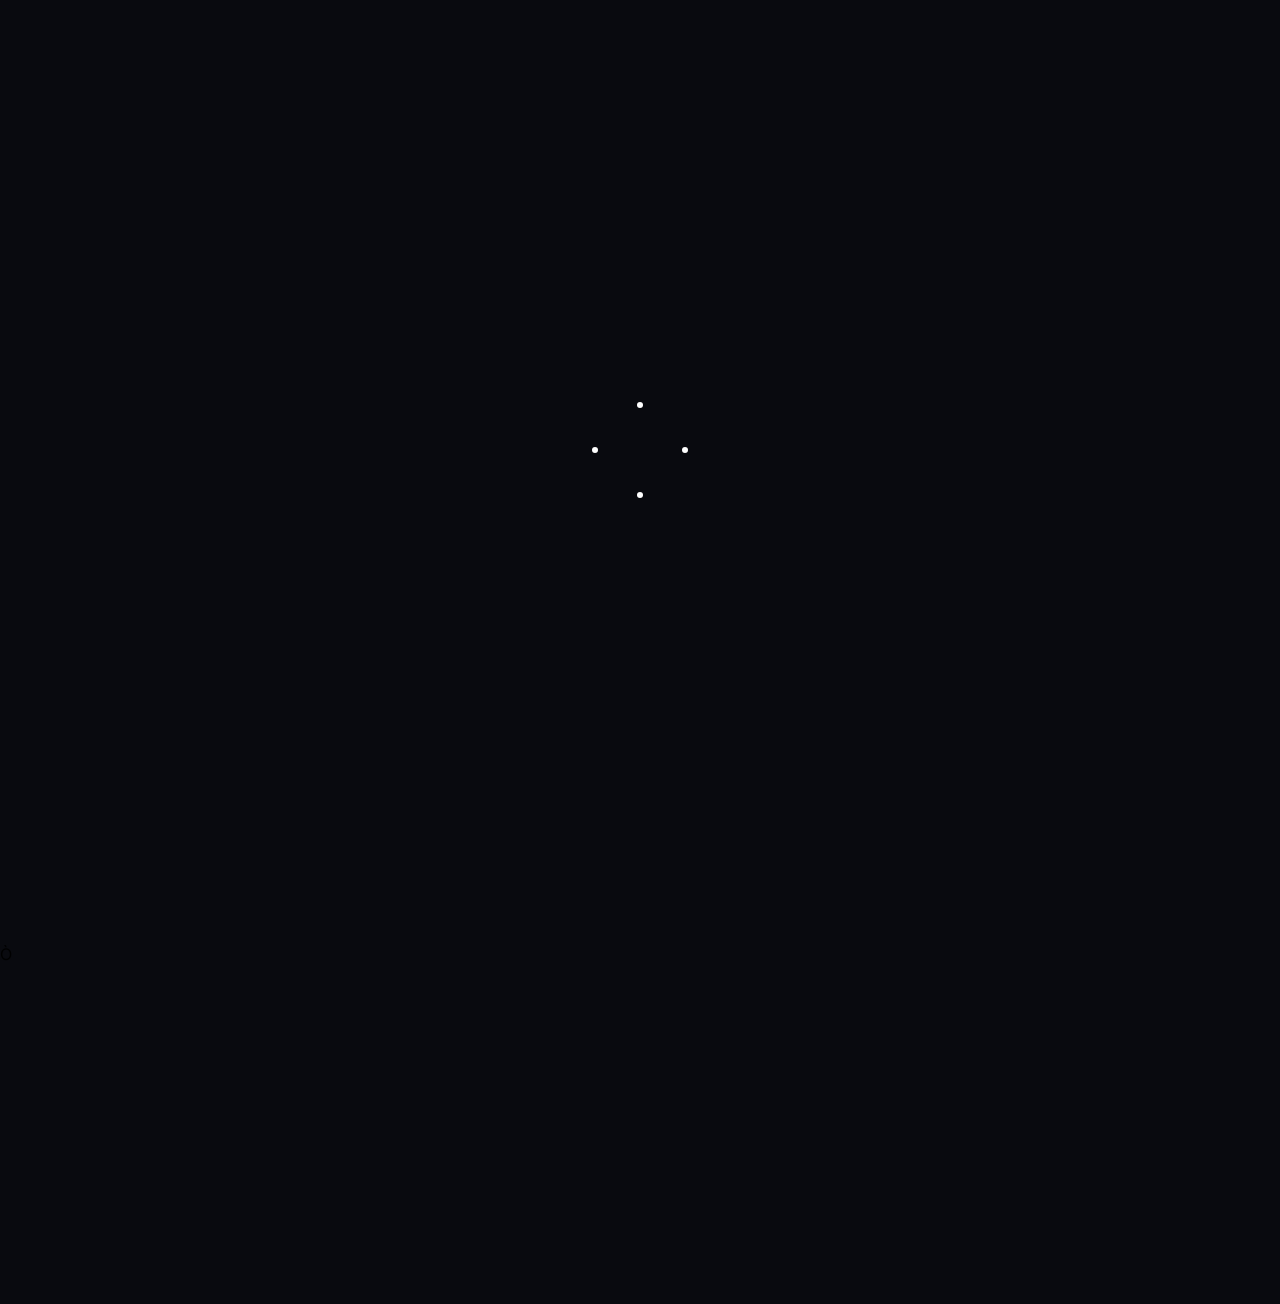
<file: pages/index.html>
<!DOCTYPE html>
<html lang="fr">
  <head>
    <meta charset="UTF-8" />
    <meta name="viewport" content="width=device-width, initial-scale=1.0">
    <link rel="stylesheet" href="../styles/style.css" />
    <link rel="preconnect" href="https://fonts.googleapis.com">
<link rel="preconnect" href="https://fonts.gstatic.com" crossorigin>
<link href="https://fonts.googleapis.com/css2?family=Inter:ital,opsz,wght@0,14..32,100..900;1,14..32,100..900&family=Poppins:ital,wght@0,100;0,200;0,300;0,400;0,500;0,600;0,700;0,800;0,900;1,100;1,200;1,300;1,400;1,500;1,600;1,700;1,800;1,900&display=swap" rel="stylesheet">
<link rel="preconnect" href="https://fonts.googleapis.com">
<link rel="preconnect" href="https://fonts.gstatic.com" crossorigin>
<link href="https://fonts.googleapis.com/css2?family=Inter:ital,opsz,wght@0,14..32,100..900;1,14..32,100..900&family=Poppins:ital,wght@0,100;0,200;0,300;0,400;0,500;0,600;0,700;0,800;0,900;1,100;1,200;1,300;1,400;1,500;1,600;1,700;1,800;1,900&display=swap" rel="stylesheet">
<link rel="stylesheet" href="https://cdn.jsdelivr.net/npm/@splidejs/splide@4.1.4/dist/css/splide.min.css">   
<title>Portfolio</title>
  </head>
  <body>
    <div class="loader-container" id="loader">
      <svg width="100" height="100" viewBox="0 0 100 100">
        <circle class="circle outer" cx="50" cy="50" r="45" />
        <circle class="circle inner" cx="50" cy="50" r="25" />
        <circle class="dots" cx="50" cy="5" r="3" />
        <circle class="dots" cx="95" cy="50" r="3" />
        <circle class="dots" cx="50" cy="95" r="3" />
        <circle class="dots" cx="5" cy="50" r="3" />
      </svg>
    </div>
    <nav>
      <div class="navbar-brand">
        <span class="ItalicName">Mallaury </span>PRE
      </div>
      <div class="navbar-links">
        <a href="../pages/index.html"
          ><img src="../pictures/homeLogo.png" alt="Home icon" class="nav-icon"
        /></a>
        <button id="openPopup" class="open-btn">
          <img src="../pictures/burgerLogo.png" class="nav-icon" />
        </button>
      </div>
    </nav>
    <header>
      <section class="Introduce">
        <div class="Introduce-content">
          <h1>
            Bonjour <span>👋</span> Je suis Mallaury et voici mon Portfolio.
          </h1>
          <p>
            Actuellement étudiant en 3ème année dans le cursus Préparation Master Digital, j'ai pour objectif de m'orienter vers un <span>master Product Manager</span>.<br>
            Vous trouverez ci-dessous mon Curriculum Vitae, mes projets et ma
            veille technologique.
          </p>
          <a href="../pages/ResumePage.html" class="cta-button">Mon CV ↗</a>
        </div>
      </section>
      <div class="lines">
        <div class="line"></div>
        <div class="line"></div>
        <div class="line"></div>
      </div>
    </header>
    <main>
      <div id="loader">
        <div class="spinner"></div>
      </div>
      <div id="popup" class="popup">
        <div class="popup-content">
          <div class="popup-header">
            <h2>Menu</h2>
          </div>
          <div class="popup-body">
            <h3>Navigation</h3>
            <ul>
              <li><a href="../pages/index.html">→ Accueil</a></li>
              <li><a href="../pages/ResumePage.html">→ CV</a></li>
              <li><a href="../pages/projectList.html">→ Projets</a></li>
            </ul>
            <h3>Liens</h3>
            <ul>
              <li><a href="https://github.com/MallauryPRE">Github</a></li>
              <li>
                <a href="https://www.linkedin.com/in/mallaury-pre-05980b305/"
                  >Linkedin</a
                >
              </li>
            </ul>
          </div>
        </div>
      </div>

      
      <div id="carousel"></div>
      
    
      <div class="project-container">
        <a href="./projectList.html" class="buttonProject"
          >Tous mes Projets ↗</a
        >
        </div>Ò
      </div>
      <div class="containerArticles">
        <h1>Veille Technologique</h1>
        <div class="articles">
          <div class="year">
            <h2>2024</h2>
            <ul>
              <li>
                <span class="date">Nov 28</span>
                <a href="../pages/veilleCyberNovVH.html"
                  >Les usines françaises victimes de Cyberattaques</a
                >
              </li>
            </ul>
          </div>
        </div>
      </div>
    </main>
    <footer><p>Created by PRE Mallaury© 2024</p></footer>
    <img
      src="../pictures/265826e438f7381c4c643aa7d141d410.png"
      id="scrollToTop"
      class="scroll-top-btn"
      alt="Scroll to top"
    />
    <script src="../scripts/loader.js"></script>
    <script src="../scripts/carousel.js"></script>
    <script src="../scripts/scroll.js"></script>
    <script src="../scripts/menu.js"></script>
  </body>
</html>
</file>
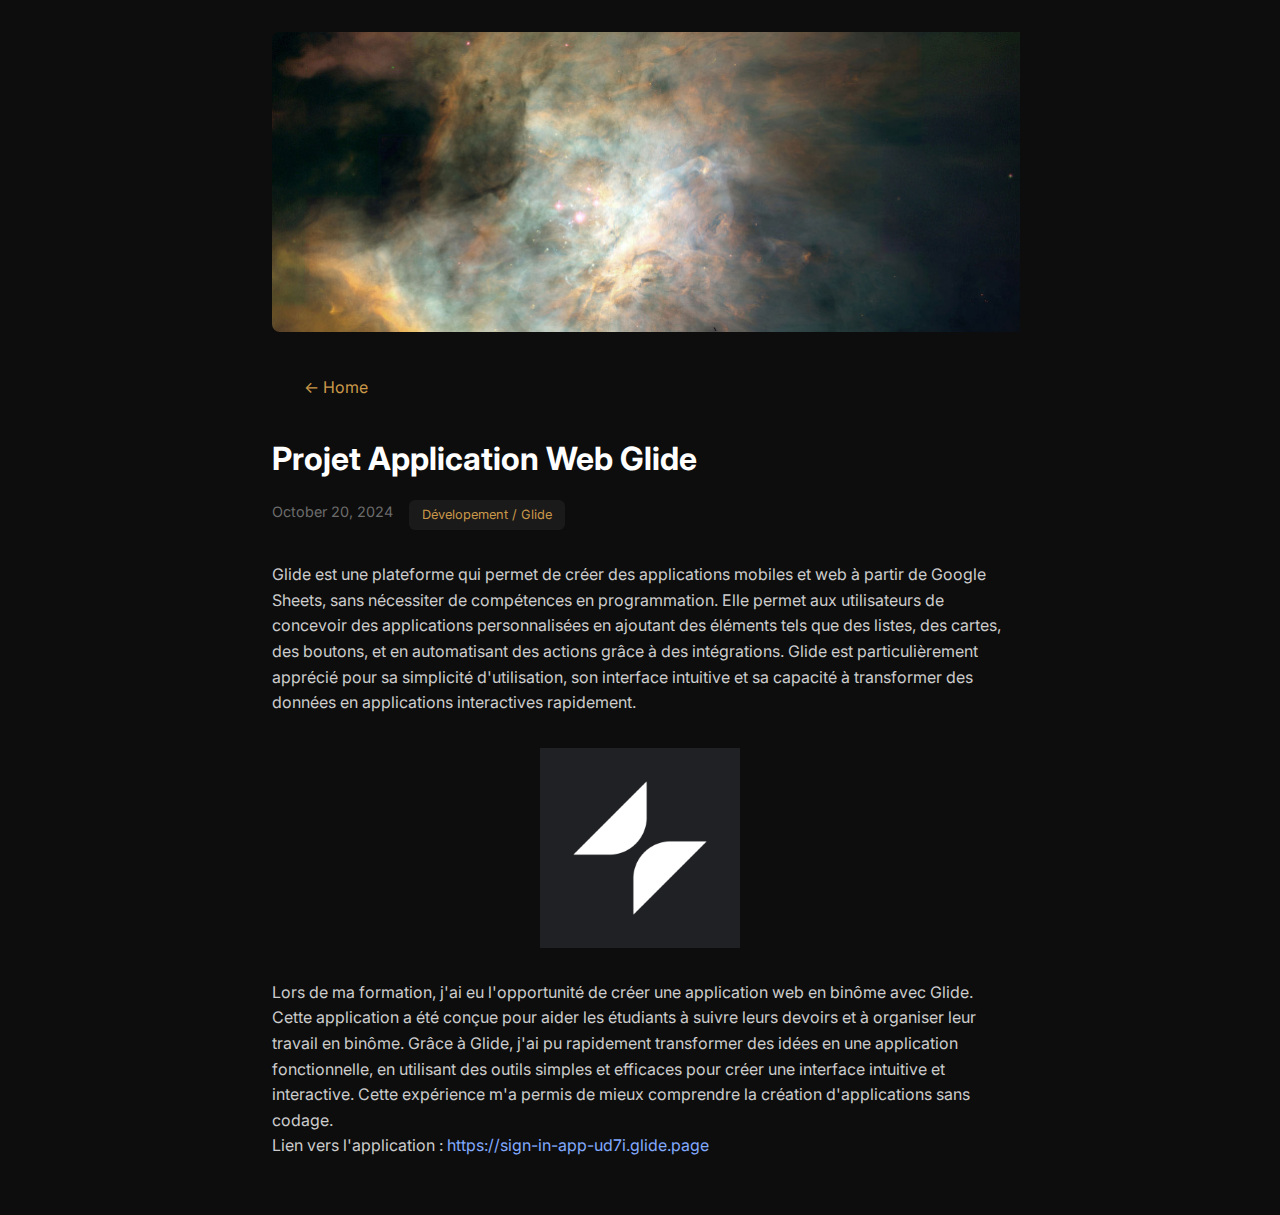
<file: pages/projectGlide.html>
<!DOCTYPE html>
<html lang="fr">
  <head>
    <meta charset="UTF-8" />
    <meta name="viewport" content="width=device-width, initial-scale=1.0" />
    <link rel="preconnect" href="https://fonts.googleapis.com" />
    <link rel="preconnect" href="https://fonts.gstatic.com" crossorigin />
    <link
      href="https://fonts.googleapis.com/css2?family=Inter:ital,opsz,wght@0,14..32,100..900;1,14..32,100..900&family=Poppins:ital,wght@0,100;0,200;0,300;0,400;0,500;0,600;0,700;0,800;0,900;1,100;1,200;1,300;1,400;1,500;1,600;1,700;1,800;1,900&display=swap"
      rel="stylesheet"
    />
    <link rel="preconnect" href="https://fonts.googleapis.com" />
    <link rel="preconnect" href="https://fonts.gstatic.com" crossorigin />
    <link
      href="https://fonts.googleapis.com/css2?family=Inter:ital,opsz,wght@0,14..32,100..900;1,14..32,100..900&family=Poppins:ital,wght@0,100;0,200;0,300;0,400;0,500;0,600;0,700;0,800;0,900;1,100;1,200;1,300;1,400;1,500;1,600;1,700;1,800;1,900&display=swap"
      rel="stylesheet"
    />
    <title>Projet Application Web Glide</title>
    <link rel="stylesheet" href="../styles/styleLua.css" />
  </head>
  <body>
    <div class="page-container">
      <header class="header">
        <div class="logo">
          <img
            src="../pictures/nasa_orion_nebula.jpg"
            alt="Header Image"
            class="header-image"
          />
        </div>
      </header>
      <main class="content">
        <nav class="breadcrumb">
          <a href="../pages/projectList.html">← Home</a>
        </nav>
        <article class="article">
          <h1>Projet Application Web Glide</h1>
          <div class="meta">
            <span>October 20, 2024</span>
            <span class="last-updated">Dévelopement / Glide</span>
          </div>
          <p>
            Glide est une plateforme qui permet de créer des applications
            mobiles et web à partir de Google Sheets, sans nécessiter de
            compétences en programmation. Elle permet aux utilisateurs de
            concevoir des applications personnalisées en ajoutant des éléments
            tels que des listes, des cartes, des boutons, et en automatisant des
            actions grâce à des intégrations. Glide est particulièrement
            apprécié pour sa simplicité d'utilisation, son interface intuitive
            et sa capacité à transformer des données en applications
            interactives rapidement.
          </p>
          <img
            src="../pictures/b66a6cc6f6e01a98d7b196311c2f8ebafe6e978f.png"
            alt="Glide Logo"
            class="lua-logo"
          />
          <p>
            Lors de ma formation, j'ai eu l'opportunité de créer une application
            web en binôme avec Glide. Cette application a été conçue pour aider
            les étudiants à suivre leurs devoirs et à organiser leur travail en
            binôme. Grâce à Glide, j'ai pu rapidement transformer des idées en
            une application fonctionnelle, en utilisant des outils simples et
            efficaces pour créer une interface intuitive et interactive. Cette
            expérience m'a permis de mieux comprendre la création d'applications
            sans codage. <br />Lien vers l'application :
            <a>https://sign-in-app-ud7i.glide.page</a>
          </p>
        </article>
      </main>
    </div>
    <script src="../scripts/transitions.js"></script>
  </body>
</html>
</file>
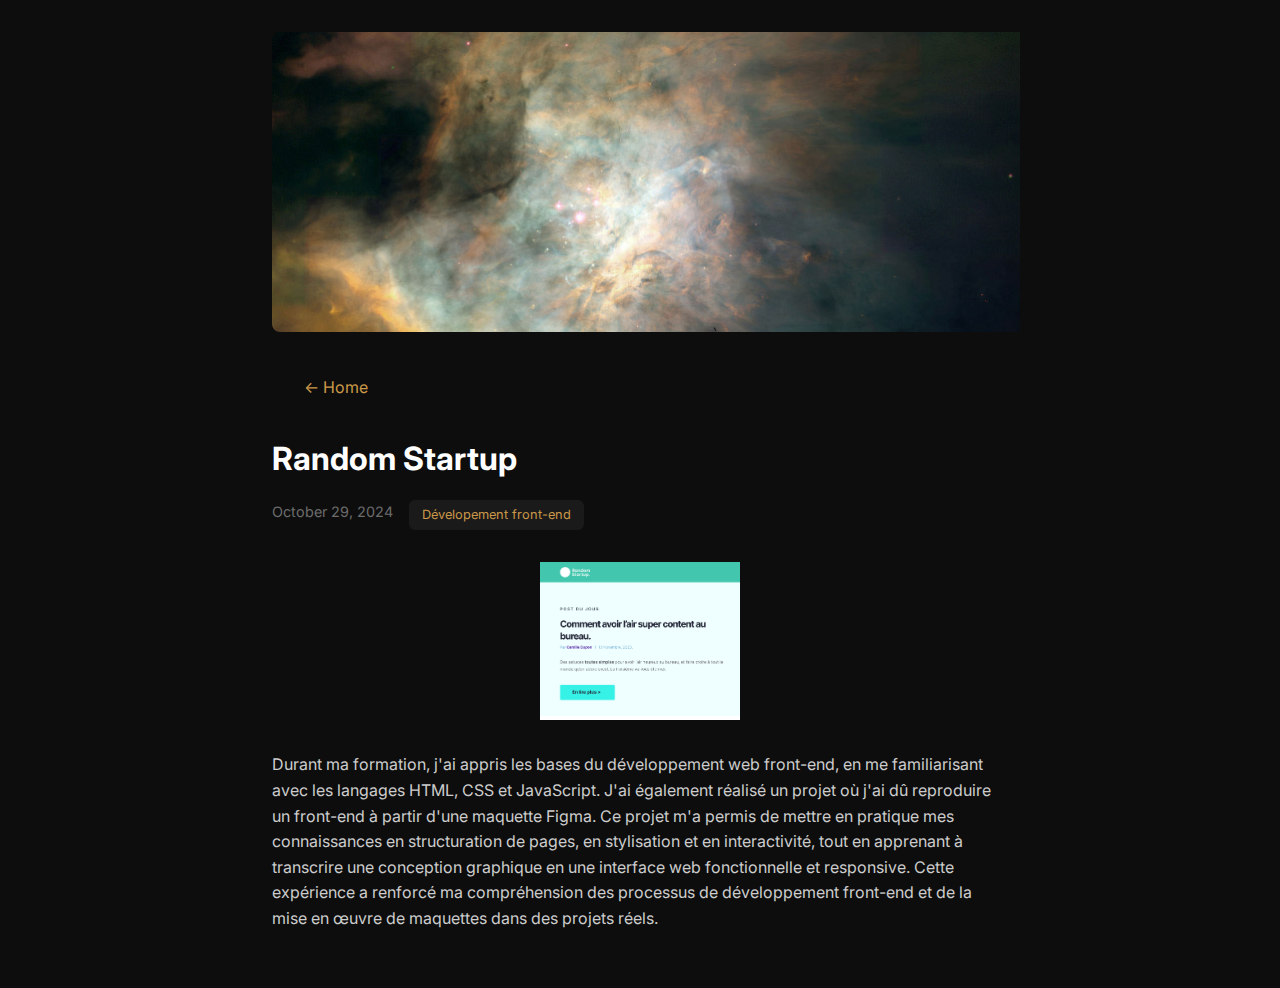
<file: pages/projectRandomStartup.html>
<!DOCTYPE html>
<html lang="fr">
  <head>
    <meta charset="UTF-8" />
    <meta name="viewport" content="width=device-width, initial-scale=1.0" />
    <link rel="preconnect" href="https://fonts.googleapis.com" />
    <link rel="preconnect" href="https://fonts.gstatic.com" crossorigin />
    <link
      href="https://fonts.googleapis.com/css2?family=Inter:ital,opsz,wght@0,14..32,100..900;1,14..32,100..900&family=Poppins:ital,wght@0,100;0,200;0,300;0,400;0,500;0,600;0,700;0,800;0,900;1,100;1,200;1,300;1,400;1,500;1,600;1,700;1,800;1,900&display=swap"
      rel="stylesheet"
    />
    <link rel="preconnect" href="https://fonts.googleapis.com" />
    <link rel="preconnect" href="https://fonts.gstatic.com" crossorigin />
    <link
      href="https://fonts.googleapis.com/css2?family=Inter:ital,opsz,wght@0,14..32,100..900;1,14..32,100..900&family=Poppins:ital,wght@0,100;0,200;0,300;0,400;0,500;0,600;0,700;0,800;0,900;1,100;1,200;1,300;1,400;1,500;1,600;1,700;1,800;1,900&display=swap"
      rel="stylesheet"
    />
    <title>Projet Random Startup</title>
    <link rel="stylesheet" href="../styles/styleLua.css" />
  </head>
  <body>
    <div class="page-container">
      <header class="header">
        <div class="logo">
          <img
            src="../pictures/nasa_orion_nebula.jpg"
            alt="Header Image"
            class="header-image"
          />
        </div>
      </header>
      <main class="content">
        <nav class="breadcrumb">
          <a href="../pages/projectList.html">← Home</a>
        </nav>
        <article class="article">
          <h1>Random Startup</h1>
          <div class="meta">
            <span>October 29, 2024</span>
            <span class="last-updated">Dévelopement front-end</span>
          </div>
          <img
            src="../pictures/SiteVitrine.png"
            alt="Lua Logo"
            class="lua-logo"
          />
          <p>
            Durant ma formation, j'ai appris les bases du développement web
            front-end, en me familiarisant avec les langages HTML, CSS et
            JavaScript. J'ai également réalisé un projet où j'ai dû reproduire
            un front-end à partir d'une maquette Figma. Ce projet m'a permis de
            mettre en pratique mes connaissances en structuration de pages, en
            stylisation et en interactivité, tout en apprenant à transcrire une
            conception graphique en une interface web fonctionnelle et
            responsive. Cette expérience a renforcé ma compréhension des
            processus de développement front-end et de la mise en œuvre de
            maquettes dans des projets réels.
          </p>
        </article>
      </main>
    </div>
    <script src="../scripts/transitions.js"></script>
  </body>
</html>
</file>
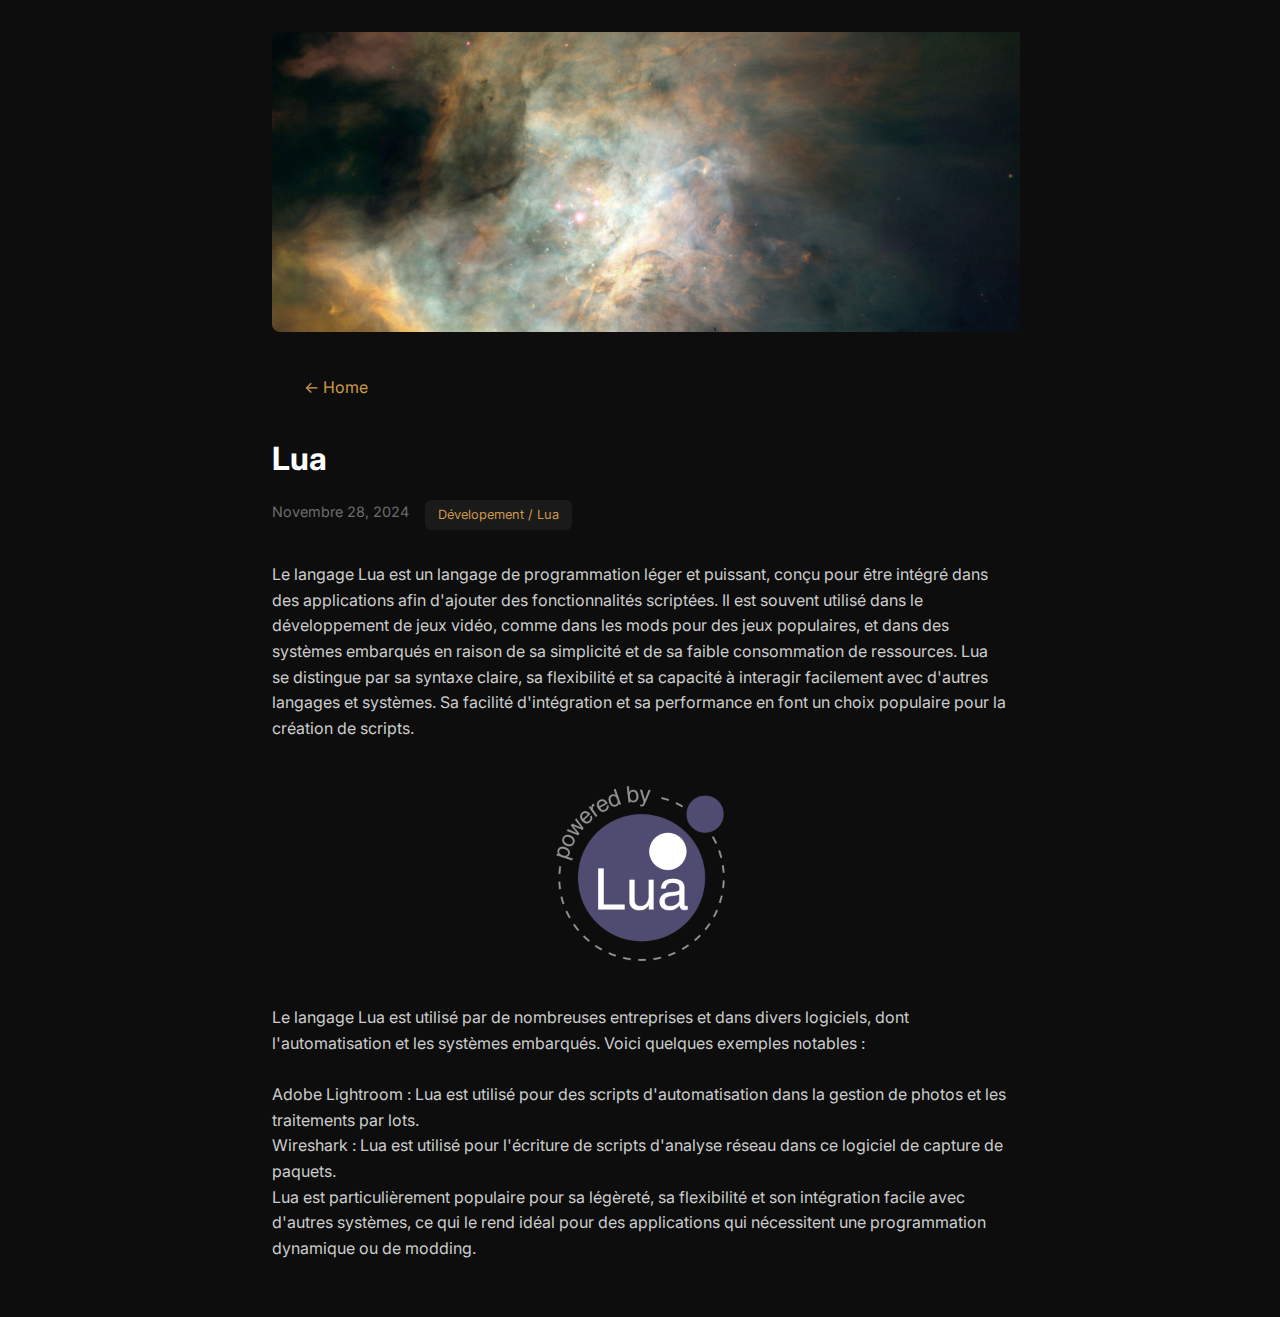
<file: pages/projetLua.html>
<!DOCTYPE html>
<html lang="fr">
  <head>
    <meta charset="UTF-8" />
    <meta name="viewport" content="width=device-width, initial-scale=1.0" />
    <link rel="preconnect" href="https://fonts.googleapis.com" />
    <link rel="preconnect" href="https://fonts.gstatic.com" crossorigin />
    <link
      href="https://fonts.googleapis.com/css2?family=Inter:ital,opsz,wght@0,14..32,100..900;1,14..32,100..900&family=Poppins:ital,wght@0,100;0,200;0,300;0,400;0,500;0,600;0,700;0,800;0,900;1,100;1,200;1,300;1,400;1,500;1,600;1,700;1,800;1,900&display=swap"
      rel="stylesheet"
    />
    <link rel="preconnect" href="https://fonts.googleapis.com" />
    <link rel="preconnect" href="https://fonts.gstatic.com" crossorigin />
    <link
      href="https://fonts.googleapis.com/css2?family=Inter:ital,opsz,wght@0,14..32,100..900;1,14..32,100..900&family=Poppins:ital,wght@0,100;0,200;0,300;0,400;0,500;0,600;0,700;0,800;0,900;1,100;1,200;1,300;1,400;1,500;1,600;1,700;1,800;1,900&display=swap"
      rel="stylesheet"
    />
    <title>Projet développement Lua</title>
    <link rel="stylesheet" href="../styles/styleLua.css" />
  </head>
  <body>
    <div class="page-container">
      <header class="header">
        <div class="logo">
          <img
            src="../pictures/nasa_orion_nebula.jpg"
            alt="Header Image"
            class="header-image"
          />
        </div>
      </header>
      <main class="content">
        <nav class="breadcrumb">
          <a href="../pages/projectList.html">← Home</a>
        </nav>
        <article class="article">
          <h1>Lua</h1>
          <div class="meta">
            <span>Novembre 28, 2024</span>
            <span class="last-updated">Dévelopement / Lua</span>
          </div>
          <p>
            Le langage Lua est un langage de programmation léger et puissant,
            conçu pour être intégré dans des applications afin d'ajouter des
            fonctionnalités scriptées. Il est souvent utilisé dans le
            développement de jeux vidéo, comme dans les mods pour des jeux
            populaires, et dans des systèmes embarqués en raison de sa
            simplicité et de sa faible consommation de ressources. Lua se
            distingue par sa syntaxe claire, sa flexibilité et sa capacité à
            interagir facilement avec d'autres langages et systèmes. Sa facilité
            d'intégration et sa performance en font un choix populaire pour la
            création de scripts.
          </p>
          <img src="../pictures/LuaLogo.png" alt="Lua Logo" class="lua-logo" />
          <p>
            Le langage Lua est utilisé par de nombreuses entreprises et dans
            divers logiciels, dont l'automatisation et les systèmes embarqués.
            Voici quelques exemples notables :
            <br />
            <br />Adobe Lightroom : Lua est utilisé pour des scripts
            d'automatisation dans la gestion de photos et les traitements par
            lots. <br />Wireshark : Lua est utilisé pour l'écriture de scripts
            d'analyse réseau dans ce logiciel de capture de paquets. <br />Lua
            est particulièrement populaire pour sa légèreté, sa flexibilité et
            son intégration facile avec d'autres systèmes, ce qui le rend idéal
            pour des applications qui nécessitent une programmation dynamique ou
            de modding.
          </p>
        </article>
      </main>
    </div>
    <script src="../scripts/transitions.js"></script>
  </body>
</html>
</file>
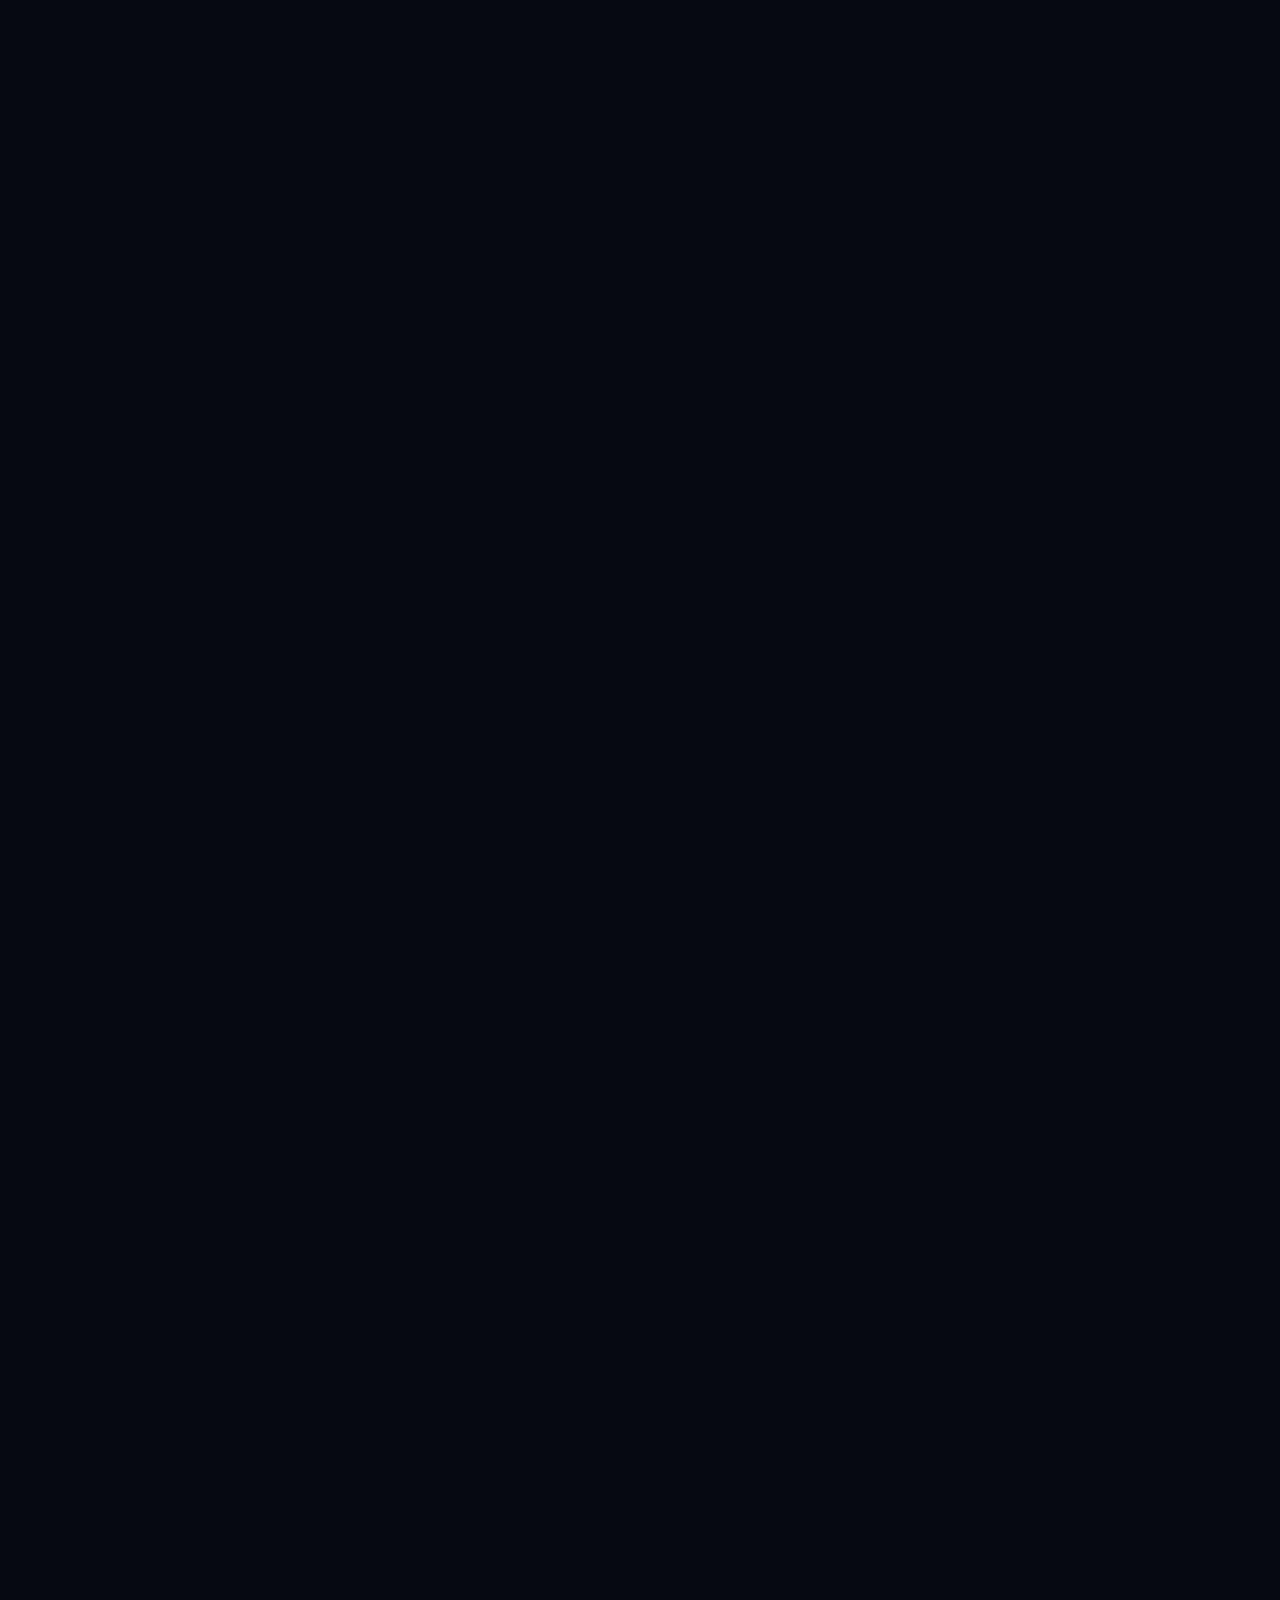
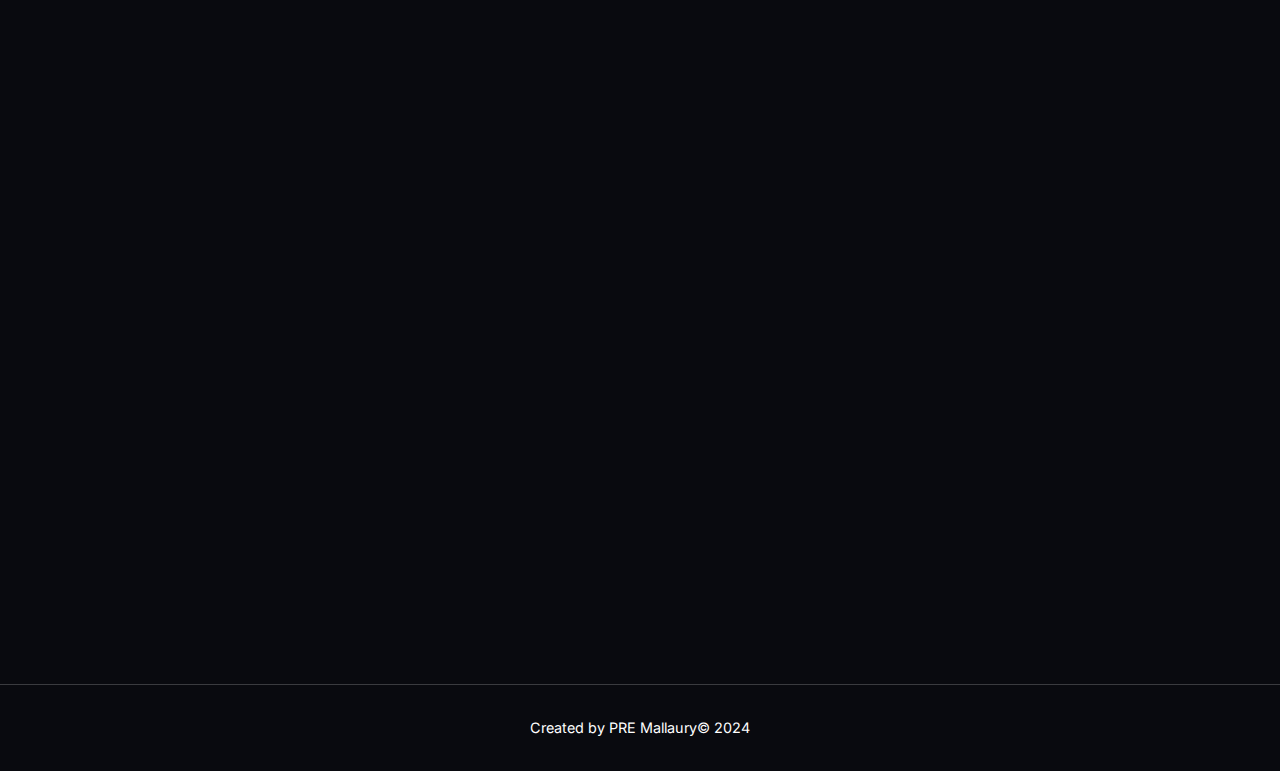
<file: pages/ResumePage.html>
<!DOCTYPE html>
<html lang="fr">
  <head>
    <meta charset="UTF-8" />
    <meta name="viewport" content="width=device-width, initial-scale=1.0" />
    <link rel="preconnect" href="https://fonts.googleapis.com">
    <link rel="preconnect" href="https://fonts.gstatic.com" crossorigin>
    <link href="https://fonts.googleapis.com/css2?family=Inter:ital,opsz,wght@0,14..32,100..900;1,14..32,100..900&family=Poppins:ital,wght@0,100;0,200;0,300;0,400;0,500;0,600;0,700;0,800;0,900;1,100;1,200;1,300;1,400;1,500;1,600;1,700;1,800;1,900&display=swap" rel="stylesheet">
    <link rel="preconnect" href="https://fonts.googleapis.com">
    <link rel="preconnect" href="https://fonts.gstatic.com" crossorigin>
    <link href="https://fonts.googleapis.com/css2?family=Inter:ital,opsz,wght@0,14..32,100..900;1,14..32,100..900&family=Poppins:ital,wght@0,100;0,200;0,300;0,400;0,500;0,600;0,700;0,800;0,900;1,100;1,200;1,300;1,400;1,500;1,600;1,700;1,800;1,900&display=swap" rel="stylesheet">
    <title>CV</title>
    <link rel="stylesheet" href="../styles/styleResume.css" />
  </head>
  <body>
    <div class="cv-container">
      <header class="cv-header">
        <div class="profile">
          <h1>Mallaury PRE</h1>
          <p class="subtitle">
            Administrateur Systèmes & Réseaux | Product Manager
          </p>
        </div>
        <div class="lines">
          <div class="line"></div>
          <div class="line"></div>
          <div class="line"></div>
        </div>
      </header>
      <main class="cv-content">
        <div class="breadcrumb">
          <a href="../pages/index.html">← Retour</a>
        </div>
        <section class="contact">
          <h2>Contact</h2>
          <ul>
            <li>
              <img src="../pictures/email.png" alt="Email icon" class="contact-icon">
              <a href="">mallaury.pre@gmail.com</a>
            </li>
            <li>
              <img src="../pictures/telephoner.png" alt="Phone icon" class="contact-icon">
              +33 6 37 10 97 70
            </li>
            <li>
              <img src="../pictures/logoLocalisation.png" alt="Location icon" class="contact-icon">
              Paris, France
            </li>
          </ul>
        </section>
        <section class="education"></section>
          <h2 class="titleEducation">Diplômes</h2>
          <div class="education-item">
            <ul>
              <li>Préparation Master Digital (HETIC)</li>
              <li>BTS Services Informatique aux Organisations Option Solutions d'Infrastructures Systèmes & Réseaux</li>
              <li>Bac Professionnel SN</li>
              <li>BEP SN</li>
            </ul>
            <p class="institution | 2014 - 2018"></p>
          </div>
        </section>

        <section class="skills">
          <h2>Compétences</h2>
          <ul>
            <li>Anglais</li>
            <li>Windows / Linux / MacOS</li>
            <li>UML / HTML / CSS / JavaScript / React / JAVA / PHP / NodeJS / MySQL / Powershell / BASH</li>
            <li>Figma / Clip Studio / Blender / Canva</li>
            <li>Familier avec la méthode de travail collaboratif et de gestion de projet SCRUM /Notion / Trello</li>
            <li>Concevoir et comprendre une solution d’infrastructure avec choix d’architecture, topologie, câblage, plan d’adressage IP.</li>
            <li>Administration et supervision d’une infrastructure serveur DNS / FTP / WEB / PRTG / DB(MySQL) / Windows Server</li>
            <li>Docker / VMWare vSphere / VMWare Workstation</li>
            <li>Cloud Computing AWS / OVH</li>
            <li>Gestion des incidents et des demandes d’assistance utilisateurs grâce à GLPI et FusionInventory pour faire l'inventaire d'un parc informatique.</li>
            <li>Peut intervenir sur des incidents type 1 non-bloquant et type 2 bloquant.</li>
            <li>Monter, démonter du matériel informatique en-vue de changer du matériel ou repérer une panne physique</li>
            <li>Pratique des outils bureautique et informatique : Word, Excel, Pack Office</li>
            <li>Créer une documentation s'adressant à un public averti sur l'informatique ou une documentation simple pour un novice.</li>
          </ul>
        </section>

        <section class="experience">
          <h2>Experiences</h2>
          <div class="experience-item">
            <h3>Développeur Web & Web Mobile</h3>
            <p class="company">EHPAD Armand Cardeux | Jan - Avr 2024</p>
            <ul>
              <li>
                Conception du projet</li>
              </li>
              <li>
               Maquettage</li>
              </li>
              <li>Dévelopement de la solution</li>
            </ul>
          </div>
          <div class="experience-item">
            <h3>Administrateur système et réseau</h3>
            <p class="company">AURECOM | Jan 2022</p>
            <ul>
              <li>
                Mise en place d'un serveur Zimbra</li>
              </li>
              <li>
                Mise en place / administration & maintenance des serveurs en tant que prestataire</li>
              </li>
            </ul>
          </div>
          <div class="experience-item">
            <h3>Administrateur système et réseau</h3>
            <p class="company">Centre National de la propriété forestière | Jun 2021</p>
            <ul>
              <li>Mise en place d'un serveur permettant de récupérer les logs afin d'améliorer la visibilité et la sécurité de l'infrastructure</li>
              <li>AWS / MongoDB / ElasticSearch</li>
            </ul>
          </div>
          <div class="experience-item"></div>
            <h3>Technicien en Systèmes d'Informations et de Communication</h3>
            <p class="company">École Militaire de Bourges | Avr 2019</p>
            <ul>
              <li>Montage d'antenne CHF</li>
              <li>Cours Réseaux & Télécomunnications</li>
              <li>Préparation Militaire</li>
            </ul>
          </div>
        </section>

        <footer><p>Created by PRE Mallaury© 2024</p></footer>
      </main>
    </div>
  </body>
</html>
</file>
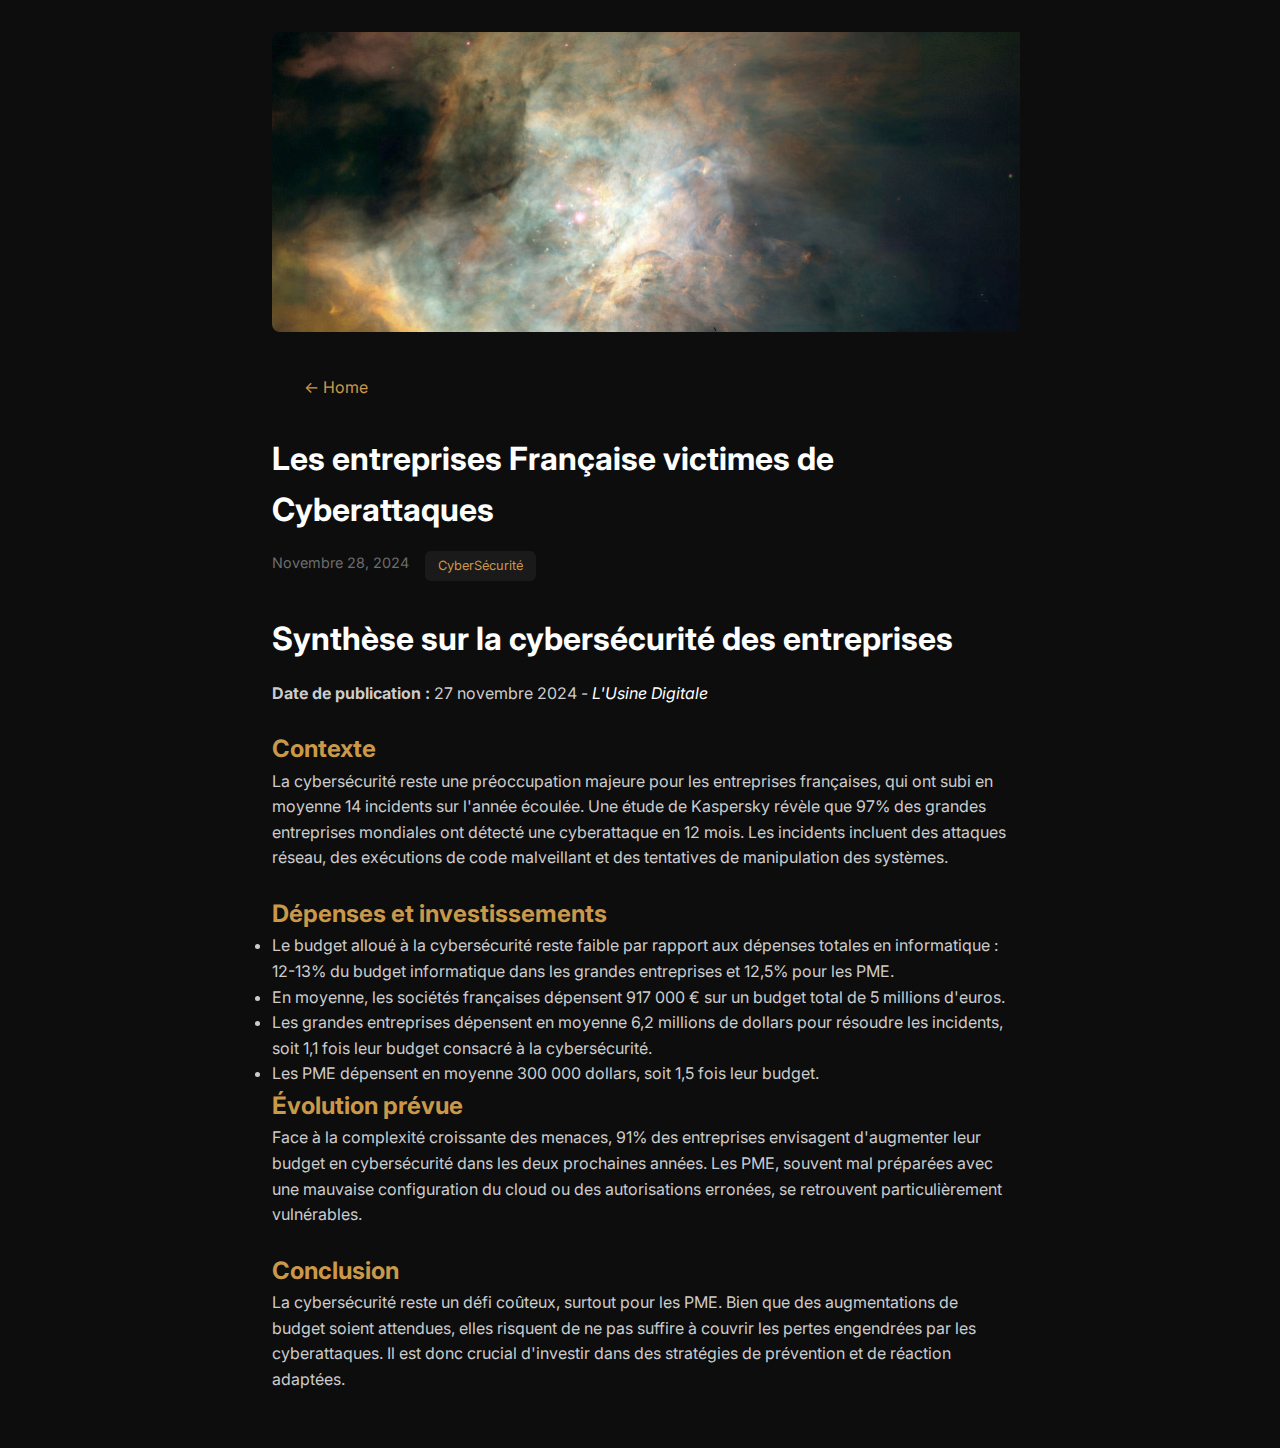
<file: pages/veilleCyberNovVH.html>
<!DOCTYPE html>
<html lang="fr">
  <head>
    <meta charset="UTF-8" />
    <meta name="viewport" content="width=device-width, initial-scale=1.0" />
    <link rel="preconnect" href="https://fonts.googleapis.com" />
    <link rel="preconnect" href="https://fonts.gstatic.com" crossorigin />
    <link
      href="https://fonts.googleapis.com/css2?family=Inter:ital,opsz,wght@0,14..32,100..900;1,14..32,100..900&family=Poppins:ital,wght@0,100;0,200;0,300;0,400;0,500;0,600;0,700;0,800;0,900;1,100;1,200;1,300;1,400;1,500;1,600;1,700;1,800;1,900&display=swap"
      rel="stylesheet"
    />
    <link rel="preconnect" href="https://fonts.googleapis.com" />
    <link rel="preconnect" href="https://fonts.gstatic.com" crossorigin />
    <link
      href="https://fonts.googleapis.com/css2?family=Inter:ital,opsz,wght@0,14..32,100..900;1,14..32,100..900&family=Poppins:ital,wght@0,100;0,200;0,300;0,400;0,500;0,600;0,700;0,800;0,900;1,100;1,200;1,300;1,400;1,500;1,600;1,700;1,800;1,900&display=swap"
      rel="stylesheet"
    />
    <title>Entreprises Française victimes de Cyberattaques</title>
    <link rel="stylesheet" href="../styles/styleVeilleCyberNovVH.css" />
  </head>
  <body>
    <div class="page-container">
      <header class="header">
        <div class="logo">
          <img
            src="../pictures/nasa_orion_nebula.jpg"
            alt="Header Image"
            class="header-image"
          />
        </div>
      </header>
      <main class="content">
        <nav class="breadcrumb">
          <a href="../pages/index.html">← Home</a>
        </nav>
        <article class="article">
          <h1>Les entreprises Française victimes de Cyberattaques</h1>
          <div class="meta">
            <span>Novembre 28, 2024</span>
            <span class="last-updated">CyberSécurité</span>
          </div>
          <h1>Synthèse sur la cybersécurité des entreprises</h1>
          <p>
            <strong>Date de publication :</strong> 27 novembre 2024 -
            <em>L'Usine Digitale</em>
          </p>

          <h2>Contexte</h2>
          <p>
            La cybersécurité reste une préoccupation majeure pour les
            entreprises françaises, qui ont subi en moyenne 14 incidents sur
            l'année écoulée. Une étude de Kaspersky révèle que 97% des grandes
            entreprises mondiales ont détecté une cyberattaque en 12 mois. Les
            incidents incluent des attaques réseau, des exécutions de code
            malveillant et des tentatives de manipulation des systèmes.
          </p>

          <h2>Dépenses et investissements</h2>
          <ul>
            <li>
              Le budget alloué à la cybersécurité reste faible par rapport aux
              dépenses totales en informatique : 12-13% du budget informatique
              dans les grandes entreprises et 12,5% pour les PME.
            </li>
            <li>
              En moyenne, les sociétés françaises dépensent 917 000 € sur un
              budget total de 5 millions d'euros.
            </li>
            <li>
              Les grandes entreprises dépensent en moyenne 6,2 millions de
              dollars pour résoudre les incidents, soit 1,1 fois leur budget
              consacré à la cybersécurité.
            </li>
            <li>
              Les PME dépensent en moyenne 300 000 dollars, soit 1,5 fois leur
              budget.
            </li>
          </ul>

          <h2>Évolution prévue</h2>
          <p>
            Face à la complexité croissante des menaces, 91% des entreprises
            envisagent d'augmenter leur budget en cybersécurité dans les deux
            prochaines années. Les PME, souvent mal préparées avec une mauvaise
            configuration du cloud ou des autorisations erronées, se retrouvent
            particulièrement vulnérables.
          </p>

          <h2>Conclusion</h2>
          <p>
            La cybersécurité reste un défi coûteux, surtout pour les PME. Bien
            que des augmentations de budget soient attendues, elles risquent de
            ne pas suffire à couvrir les pertes engendrées par les
            cyberattaques. Il est donc crucial d'investir dans des stratégies de
            prévention et de réaction adaptées.
          </p>
        </article>
      </main>
    </div>
    <script src="../scripts/transitions.js"></script>
  </body>
</html>
</file>
<file: styles/style.css>
* {
  margin: 0;
  padding: 0;
  box-sizing: border-box !important;
}

html,
body {
  height: 100%;
  overflow-x: hidden;
}

body {
  display: table;
  width: 100%;
  height: 100%;
  background-color: #090a0f;
  color: #000;
  line-height: 1.6;
  position: relative;
  font-family: "Inter", sans-serif;
  overflow-y: auto; /* Change from hidden to auto */
  overflow-x: hidden;
}
@keyframes fadeIn {
  from {
    opacity: 0;
    transform: translateY(-20px);
  }
  to {
    opacity: 1;
    transform: translateY(0);
  }
}
@keyframes fadeIn {
  from {
    opacity: 0;
    transform: translateY(-20px);
  }
  to {
    opacity: 1;
    transform: translateY(0);
  }
}

nav {
  position: fixed; /* Barre fixe en haut */
  top: 0;
  left: 0;
  width: 100%;
  margin: 0 auto;
  display: flex;
  justify-content: space-between;
  align-items: center;
  padding: 10px 0;
  backdrop-filter: blur(10px); /* Effet flou */
  z-index: 1000; /* Toujours au-dessus du contenu */
  animation: fadeIn 1s ease forwards;
  animation-delay: 2s;
  transition: background 0.3s ease, backdrop-filter 0.3s ease;
}

nav:hover {
  background: rgba(0, 0, 0, 0.8); /* Augmente la transparence au survol */
  backdrop-filter: blur(20px); /* Accentue le flou */
}

.navbar-brand {
  font-size: 1.5rem;
  font-weight: bold;
  color: #fff;
  margin: 0 auto;
  display: flex;
  padding: 10px 0;
  width: 440px; /* Half of the original 880px */
  margin-left: 290px; /* Aligns with first line */
}
.navbar-links {
  margin-right: 280px; /* Aligns with second line */
}
.ItalicName {
  font-style: italic;
  font-family: "Inter", sans-serif;
  font-weight: 300;
}
.nav-icon {
  height: 20px;
  width: auto;
  vertical-align: middle;
}
nav a img {
  transition: transform 0.3s ease;
}

nav a:hover img {
  transform: scale(1.1);
}
nav ul {
  display: flex;
  gap: 2rem;
  list-style: none;
  margin: 0;
  padding: 0;
}

nav a {
  text-decoration: none;
  color: #ffffff;
  font-size: 1rem;
  font-weight: 500;
  padding: 0.5rem 1rem;
  border: 2px solid transparent; /* Bordure invisible au repos */
  transition: all 0.4s ease;
}

nav a:hover {
  border: 2px solid #fff; /* Bordure blanche au survol */
  border-radius: 25px; /* Bordure arrondie */
  background-color: rgba(255, 255, 255, 0.1); /* Fond semi-transparent */
}

nav ul li {
  opacity: 0; /* Invisible au départ */
}

nav ul li:nth-child(1) {
  animation: fadeIn 1s ease forwards 0.5s; /* Apparition avec délai */
}

nav ul li:nth-child(2) {
  animation: fadeIn 1s ease forwards 0.7s; /* Apparition avec délai */
}

nav ul li:nth-child(3) {
  animation: fadeIn 1s ease forwards 0.9s; /* Apparition avec délai */
}
/* Fin de la barre de navigation */
/* Header */
header {
  margin-top: 35px; /* Height of nav + some spacing */
  width: 100%;
  background-color: #090a0f; /* Or any color you prefer */
  position: relative;
  z-index: 0;
}
/* Section Introduce */
.Introduce {
  width: 880px;
  margin: 0 auto;
  padding: 6rem 0;
  padding: 4rem 2rem;
  display: flex;
  flex-direction: column;
  align-items: center;
  text-align: center;
  background: transparent;
  color: #e1e1e1;
}

.Introduce-content h1 {
  font-size: 2.5rem;
  font-weight: bold;
  margin-bottom: 1rem;
  line-height: 1.4;
}

.Introduce-content p {
  font-size: 1.2rem;
  margin-bottom: 2rem;
  line-height: 1.6;
  color: #a3a3a3;
}
.Introduce-content p span {
  font-weight: bold;
  color: #ca9849;
}

.cta-button {
  display: inline-block;
  font-size: 1rem;
  font-weight: bolder;
  text-decoration: none;
  color: #ffffff;
  padding: 0.75rem 1.5rem;
  background: #e8af3c; /* Couleur initiale */
  border-radius: 8px;
  transition: all 0.3s ease; /* Pour la transition */
  box-shadow: 0 8px 15px rgba(1126, 117, 60, 0.261);
  z-index: 10; /* S'assurer que le bouton est au-dessus */
  margin-top: 1rem;
}

.cta-button:hover {
  background: #f7b80a; /* #FEC836 */
  box-shadow: 0 12px 20px rgba(126, 117, 60, 0.261);
  transform: translateY(-2px);
}
button:hover {
  transform: scale(1.1); /* Agrandissement du bouton survolé */
}

button:not(:hover) {
  opacity: 0.6; /* Réduction de l'opacité des autres boutons */
}

@keyframes wave {
  0% {
    transform: rotate(0deg);
  }
  20% {
    transform: rotate(20deg);
  }
  40% {
    transform: rotate(-10deg);
  }
  60% {
    transform: rotate(10deg);
  }
  80% {
    transform: rotate(-5deg);
  }
  100% {
    transform: rotate(0deg);
  }
}

.Introduce-content h1 span {
  display: inline-block;
  animation: wave 2.5s 3;
}
/* Fin du header */
main {
  position: relative; /* Assure que l'empilement des enfants fonctionne */
  z-index: 0; /* Laisse la place aux lignes en arrière-plan */
}
.lines {
  position: fixed;
  top: 0;
  left: 0;
  right: 0;
  height: 100vh;
  margin: auto;
  width: 90vw;
  z-index: -2; /* Place les lignes derrière les cartes */
}

.line {
  position: absolute;
  width: 1px;
  height: 100%;
  top: 0;
  left: 50%;
  background: rgba(255, 255, 255, 0.1);
  overflow: hidden;
}

.line::after {
  content: "";
  display: block;
  position: absolute;
  height: 15vh;
  width: 100%;
  top: -50%;
  left: 0;
  background: linear-gradient(
    to bottom,
    rgba(255, 255, 255, 0) 0%,
    #ffffff 75%,
    #ffffff 100%
  );
  animation: drop 7s 0s infinite;
  animation-fill-mode: forwards;
  animation-timing-function: cubic-bezier(0.4, 0.26, 0, 0.97);
}

.line:nth-child(1) {
  margin-left: -440px; /* Half of card width (880px/2) */
}

.line:nth-child(2) {
  display: none; /* Removes middle line */
}

.line:nth-child(3) {
  margin-left: 440px; /* Half of card width (880px/2) */
}

@keyframes drop {
  0% {
    top: -50%;
  }
  100% {
    top: 110%;
  }
}
/* Fin des lignes */

/* Projects */
.card-container-projects {
  max-width: 880px; /* Match card width */
  margin: 2rem auto;
  padding: 1rem;
  text-align: center;
}

h2 {
  width: 880px;
  margin: 0 auto;
  padding-left: 0;
  text-align: center;
  color: #fff;
  font-size: 2rem;
}

.card-container-projects {
  position: relative;
  z-index: 1;
  display: flex;
  flex-direction: column;
  align-items: center;
  width: 100%;
  background-color: transparent;
  padding: 0;
}

.card-project {
  width: 880px;
  height: 160px;
  background: #0f1117;
  border: 1px solid rgba(255, 255, 255, 0.1);
  border-radius: 12px;
  padding: 2rem;
  color: #e1e1e1;
  box-shadow: 0 8px 15px rgba(0, 0, 0, 0.3);
  margin-top: 1rem;
  margin-bottom: 1rem;
  transition: transform 0.3s, box-shadow 0.3s;
  text-align: left;
}

.card-project:hover {
  transform: translateY(-10px);
  box-shadow: 0 10px 20px rgba(255, 255, 255, 0.1);
}

.card-container-projects h3 {
  text-align: left;
  font-size: 1.2rem;
  margin-bottom: 1rem;
  color: #ccc;
}

.card-project:hover h3 {
  color: #fff;
}

p {
  font-size: 1rem;
  color: #aaa;
  line-height: 1.6;
}

.card-project:hover p {
  color: #ddd;
}
.buttonProject {
  display: inline-block;
  background-color: #e8af3c;
  color: #fff;
  padding: 0.75rem 1.5rem;
  border-radius: 8px;
  text-decoration: none;
  transition: all 0.3s ease;
  margin-bottom: 2rem;
  box-shadow: 0 8px 15px rgba(126, 117, 60, 0.261);
  margin: 2rem auto;
}
.buttonProject:hover {
  background: #ebaf0a; /* Bleu foncé */
  box-shadow: 0 12px 20px rgba(126, 117, 60, 0.261);
  transform: translateY(-2px);
}
.project-container {
  display: flex;
  flex-direction: column;
  align-items: center;
  text-align: center;
  display: flex;
  flex-direction: column;
  align-items: center;
  text-align: center;
}

/* Fin des projets */
/* Section Articles */

.containerArticles {
  width: 880px;
  max-width: 880px;
  margin: 0 auto;
  padding: 2rem 0;
}

.containerArticles h1 {
  font-size: 2rem;
  font-weight: 700;
  margin-bottom: 20px;
  text-align: center;
}

.year {
  margin-bottom: 20px;
}

.year h2 {
  width: 100%;
  text-align: center;
  margin: 0;
  padding: 0;
  font-size: 1.5rem;
  color: #aaa;
  margin-bottom: 10px;
}
.containerArticles h1 {
  color: #fff;
  font-size: 2rem;
  font-weight: 700;
  margin-bottom: 20px;
  text-align: center;
}
.containerArticles ul {
  list-style: none;
  padding-left: 20px;
  padding: 6px 12px;
}

.containerArticles li {
  margin-bottom: 8px;
  transition: all 0.4s ease;
}

.date {
  font-size: 0.9rem;
  color: #bbb;
  margin-right: 10px;
}

.containerArticles a {
  text-decoration: none;
  font-size: 1rem;
  color: #ca9849;
  transition: all 0.4s ease;
}

.containerArticles a:hover {
  color: #cda330e7;
  text-decoration: none;
  transform: translateX(10px);
  padding: 6px 12px;
}
.containerArticles li:hover {
  background-color: #2a230ab5;
  padding: 6px 12px;
  border-radius: 6px;
}

/* Footer */
footer {
  background-color: #090a0f;
  color: #fff;
  padding: 2rem 0;
  position: relative;
  width: 100%;
}
footer::before {
  content: "";
  position: absolute;
  top: 0;
  left: 0;
  width: 100%;
  height: 1px;
  background: rgba(255, 255, 255, 0.2);
}
footer p {
  text-align: center;
  font-size: 0.9rem;
  margin-bottom: 0;
}

.open-btn {
  background-color: #4c6eff;
  color: #fff;
  border: none;
  padding: 10px 20px;
  font-size: 16px;
  cursor: pointer;
  border-radius: 5px;
  transition: all 0.3s;
  background: transparent;
  border: 2px solid transparent;
}

.open-btn:hover {
  border: 2px solid #fff;
  border-radius: 25px;
  background: transparent;
}

.nav-icon {
  transition: transform 0.3s ease;
}

.nav-icon.active {
  transform: rotate(90deg);
}
/* Popup */
.popup {
  position: fixed;
  top: 0;
  left: 0;
  width: 100%;
  height: 100%;
  backdrop-filter: blur(5px);
  display: none;
  justify-content: center;
  align-items: center;
  z-index: 9999;
  opacity: 0;
  transition: opacity 0.4s ease-in-out;
}
.popup.active {
  opacity: 1;
  display: flex;
}

.popup-content {
  font-family: Inter, sans-serif;
  background-color: #090a0f;
  border: 1px solid #8a90a8;
  width: 400px;
  padding: 20px;
  border-radius: 8px;
  box-shadow: 0 5px 15px rgba(0, 0, 0, 0.3);
  color: #e0e0e0;
  transform: scale(0.7);
  transition: transform 0.3s ease-in-out;
}
.popup.active .popup-content {
  transform: scale(1);
}

.popup-header h2 {
  font-size: 24px;
  text-align: center;
  width: 100%;
  padding-bottom: 10px;
  font-weight: 700;
  font-family: Inter, sans-serif;
}

.popup-header input {
  width: 100%;
  padding: 8px;
  margin-top: 5px;
  border: 1px solid #444;
  background-color: #222;
  color: #e0e0e0;
  border-radius: 5px;
  font-size: 14px;
}

.popup-body h3 {
  font-weight: 500;
  font-size: 16px;
  margin-top: 20px;
  color: #aaa;
  margin-bottom: 10px;
  padding-bottom: 10px;
  border-bottom: 1px solid rgba(255, 255, 255, 0.1);
  font-family: Inter, sans-serif;
}

.popup-body ul {
  list-style: none;
}

.popup-body li {
  margin-bottom: 10px;
  font-family: Inter, sans-serif;
}

.popup-body a {
  color: #ca9849;
  text-decoration: none;
  font-size: 16px;
  display: block;
}

.popup-body a:hover {
  color: #fec836;
  transition: ease-in-out 0.3s;
}

.popup-footer {
  margin-top: 20px;
  display: flex;
  justify-content: space-between;
}
/* fin du popup */
/* Fin du footer */
/* début du scroll top */
.scroll-top-btn {
  position: fixed;
  top: 50%;
  right: calc((100vw - (50% + 600px)) / 2 + 60px);
  transform: translateY(-50%);
  width: 60px;
  height: 60px;
  cursor: pointer;
  opacity: 0;
  visibility: hidden;
  transition: all 0.3s ease;
  z-index: 1000;
  filter: brightness(0) invert(1);
  padding: 15px;
  border: 2px solid transparent;
  border: 2px solid #fff;
  border-radius: 35px;
}

.scroll-top-btn:hover {
  transform: translateY(-50%) translateX(-3px);
  background-color: rgba(255, 255, 255, 0.1);
}

.scroll-top-btn.visible {
  opacity: 1;
  visibility: visible;
}

/* Fin du scroll top */
/* Media queries */
/* Carrousel */
@keyframes fadeIn {
  0% {
    opacity: 0;
    transform: translateY(20px);
  }
  100% {
    opacity: 1;
    transform: translateY(0);
  }
}
.carousel {
  width: 300px;
  height: 300px;

  position: relative;

  box-shadow: 0 1px 3px 0 rgb(0 0 0 / 0.1), 0 1px 2px -1px rgb(0 0 0 / 0.1);
  margin: 0 auto; /* Centrer horizontalement */
  display: flex; /* Flexbox pour centrer les éléments à l'intérieur */
  justify-content: center; /* Centrer les slides horizontalement */
  align-items: center; /* Centrer les slides verticalement */
  animation: fadeIn 2s ease forwards;
  animation-delay: 2s;
  transform: translateY(-20px);
}

.carousel__slide-counter {
  position: absolute;
  bottom: -3rem;
  left: 50%;
  translate: -50%;
  font-size: 0.875rem;
  color: #a1a1aa;
}

.carousel__slides-container {
  height: 100%;
  overflow: hidden;
  display: flex;
  justify-content: center; /* Centrer les images */
  align-items: center; /* Centrer les images verticalement */
  transition: transform 0.5s ease-in-out;
}

.carousel__btn {
  position: absolute;
  border: solid 1px #27272a;
  background-color: inherit;
  color: inherit;
  top: 50%;
  width: 2.25rem;
  height: 2.25rem;
  cursor: pointer;
  border-radius: 9999px;
  color: #a1a1aa;
  translate: 0 -50%;
  box-shadow: 0 1px 3px 0 rgb(0 0 0 / 0.1), 0 1px 2px -1px rgb(0 0 0 / 0.1);
  transition-property: color, background-color, border-color,
    text-decoration-color, fill, stroke;
  transition-timing-function: cubic-bezier(0.4, 0, 0.2, 1);
  transition-duration: 150ms;
}

.carousel__btn:hover {
  background-color: #3d3302;
}

.carousel__btn--next {
  position: absolute;
  right: -3rem;
}

.carousel__btn--prev {
  position: absolute;
  left: -3rem;
}

.carousel__slide img {
  object-fit: cover;
  border-radius: 0.75rem;
  width: 300px;
  height: 300px;
  pointer-events: none;
  min-width: 100%;
}

.bmc-btn {
  position: fixed;
  bottom: 0.5rem;
  right: 0.5rem;
}

/*animation landing page*/
@keyframes fadeInUp {
  from {
    opacity: 0;
    transform: translateY(20px);
  }
  to {
    opacity: 1;
    transform: translateY(0);
  }
}
.Introduce {
  animation: fadeInUp 1s ease forwards;
  animation-delay: 2.8s; /* Increased delay */
  opacity: 0;
}

.card-container-projects {
  animation: fadeInUp 1s ease forwards;
  animation-delay: 0.6s;
  opacity: 0;
}

.containerArticles {
  animation: fadeInUp 1s ease forwards;
  animation-delay: 3.6s; /* Increased delay */
  opacity: 0;
}
#carousel-wrapper {
  animation: fadeInUp 1s ease forwards;
  animation-delay: 3.1s; /* Increased delay */
  opacity: 0;
  display: flex;
  align-items: center;
  justify-content: space-between;
  gap: 20px;
}

footer {
  animation: fadeInUp 1s ease forwards;
  animation-delay: 3.9s; /* Increased delay */
  opacity: 0;
}

.scroll-top-btn {
  animation: fadeInUp 1s ease forwards;
  animation-delay: 4.2s; /* Increased delay */
}
.buttonProject {
  animation: fadeInUp 1s ease forwards;
  animation-delay: 3.3s; /* Increased delay */
  opacity: 0;
  margin-top: 5rem;
}
/*animation loader*/
/* Loader container */
.loader-container {
  display: flex;
  justify-content: center;
  align-items: center;
  min-height: 200px;
  background: #090a0f;
  height: 100vh;
  position: fixed;
  width: 100%;
  z-index: 9999;
}

.circle {
  fill: none;
  stroke-width: 4;
  animation: rotate 2s linear infinite;
}

.outer {
  stroke: #ebaf0a;
  stroke-dasharray: 314;
  stroke-dashoffset: 314;
  animation: dash 2s ease-in-out infinite;
}

.inner {
  stroke: #ca9849;
  stroke-dasharray: 157;
  stroke-dashoffset: 157;
  animation: dash 2s ease-in-out infinite reverse;
  opacity: 0.6;
}

.dots {
  fill: #ffffff;
  animation: pulse 2s ease-in-out infinite;
}
.loader-container {
  transition: opacity 0.5s ease-out;
}

@keyframes rotate {
  100% {
    transform: rotate(360deg);
  }
}

@keyframes dash {
  0% {
    stroke-dashoffset: 314;
  }
  50% {
    stroke-dashoffset: 0;
  }
  100% {
    stroke-dashoffset: -314;
  }
}

@keyframes pulse {
  0%,
  100% {
    opacity: 0.2;
  }
  50% {
    opacity: 1;
  }
}
/*Media queries*/
/* Pour très petits écrans (mobiles) */
@media (max-width: 600px) {
  .navbar-brand {
    font-size: 1rem;
    margin-left: 10%;
  }

  .navbar-links a {
    font-size: 0.8rem;
  }
  .navbar-links {
    margin-right: 10%;
    display: flex; /* Garde les liens sur la même ligne */
    justify-content: flex-end; /* Aligne les liens à droite */
  }
  .Introduce {
    padding-top: 100rem;
    width: 100%;
    padding: 2rem 1rem;
  }

  .Introduce-content h1 {
    font-size: 1.5rem;
    padding-top: 2rem;
  }

  .Introduce-content p {
    font-size: 0.9rem;
  }

  .cta-button {
    font-size: 0.8rem;
    padding: 0.5rem 1rem;
  }

  .card-project {
    width: 100%;
    padding: 1rem;
    margin-top: 1rem;
    margin-bottom: 1rem;
  }

  .containerArticles {
    width: 100%;
    padding: 1rem;
  }

  .containerArticles h1 {
    font-size: 1.3rem;
  }

  .year h2 {
    font-size: 1rem;
  }

  .containerArticles li {
    font-size: 0.8rem;
  }

  .containerArticles a {
    font-size: 0.9rem;
  }

  .popup {
    padding: 1.5rem;
    width: 90%;
  }

  .popup-header h2 {
    font-size: 1rem;
  }

  .popup-body h3 {
    font-size: 0.9rem;
  }

  footer p {
    font-size: 0.7rem;
  }

  #scrollToTop {
    width: 30px;
    height: 30px;
  }

  .carousel {
    width: 80%;
    height: 50%;
    overflow: hidden;
    position: relative;
    margin: 0 auto;
    display: flex;
    justify-content: center;
    align-items: center;
    flex-direction: column;
    margin-top: 2rem;
  }
}
</file>
<file: styles/styleLua.css>
/* General reset */
* {
  margin: 0;
  padding: 0;
  box-sizing: border-box;
}

body {
  font-family: "Inter", sans-serif;
  background-color: #0d0d0d;
  color: #ffffff;
  line-height: 1.6;
  margin: 0;
  padding: 0;
}

.page-container {
  max-width: 800px;
  margin: 0 auto;
  padding: 2rem;
}

.header {
  display: flex;
  justify-content: space-between;
  align-items: center;
  margin-bottom: 2rem;
  width: 100%;
}
.header-image {
  width: calc(100% + 30rem);
  max-height: 300px;
  object-fit: cover;
  border-radius: 8px 0 0 8px;
  margin-right: -2rem;
}
.logo {
  font-size: 1.5rem;
  font-weight: bold;
  color: #ffffff;
}

.breadcrumb {
  margin-bottom: 1rem;
  margin-left: 2rem;
  padding-bottom: 1rem;
}

.breadcrumb a {
  text-decoration: none;
  font-size: 1rem;
  color: #ca9849;
  transition: all 0.4s ease;
}

.breadcrumb a:hover {
  color: #cda330e7;
  text-decoration: none;
  transform: translateX(10px);
  padding: 6px 12px;
}

.article h1 {
  font-size: 2rem;
  font-weight: bold;
  margin-bottom: 1rem;
}

.meta {
  font-size: 0.9rem;
  color: #6c6c6c;
  margin-bottom: 2rem;
  display: flex;
  gap: 1rem;
  flex-wrap: wrap;
}

.last-updated {
  background-color: #1a1a1a;
  padding: 0.3rem 0.8rem;
  border-radius: 6px;
  color: #ca9849;
  font-size: 0.8rem;
}

.article p {
  margin-bottom: 1.5rem;
  color: #cccccc;
}

.article a {
  color: #82aaff;
  text-decoration: none;
  transition: color 0.3s ease;
}

.article a:hover {
  color: #ffffff;
}

.article em {
  font-style: italic;
  color: #ffffff;
}
.lua-logo {
  display: block;
  margin: 2rem auto;
  max-width: 200px;
  height: auto;
}

.page-container {
  animation: fadeIn 0.8s ease-in;
}

@keyframes fadeIn {
  from {
    opacity: 0;
    transform: translateY(20px);
  }
  to {
    opacity: 1;
    transform: translateY(0);
  }
}
/* Responsive */
@media screen and (max-width: 880px) {
  .page-container {
    max-width: 90%;
  }

  .header-image {
    width: 100%;
    margin-right: 0;
  }
}

@media screen and (max-width: 480px) {
  .page-container {
    padding: 1rem;
  }

  .article h1 {
    font-size: 1.6rem;
    text-align: center;
  }

  .meta {
    justify-content: center;
  }

  .breadcrumb {
    margin-left: 0;
    text-align: center;
  }

  .lua-logo {
    max-width: 150px;
  }
}

@media screen and (max-width: 390px) {
  .page-container {
    width: 85%;
  }

  .article h1 {
    font-size: 1.4rem;
  }

  .meta {
    flex-direction: column;
    align-items: center;
    gap: 0.5rem;
  }

  .lua-logo {
    max-width: 120px;
  }
}

@media screen and (min-width: 481px) and (max-width: 768px) {
  .page-container {
    width: 85%;
  }

  .article h1 {
    font-size: 1.8rem;
  }
}
</file>
<file: styles/styleResume.css>
/* General Reset */
* {
  margin: 0;
  padding: 0;
  box-sizing: border-box;
}

body {
  font-family: "Inter", sans-serif;
  background-color: #090a0f;
  color: #ffffff;
  line-height: 1.6;
  margin: 0;
  padding: 0;
}
.lines {
  position: fixed;
  top: 0;
  left: 0;
  right: 0;
  height: 300vh;
  min-height: 300vh;
  margin: auto;
  width: 90vw;
  z-index: -2;
}

.line {
  position: absolute;
  width: 1px;
  height: 100%;
  top: 0;
  left: 50%;
  background: rgba(255, 255, 255, 0.1);
  overflow: hidden;
}

.line::after {
  content: "";
  display: block;
  position: absolute;
  height: 15vh;
  width: 100%;
  top: -50%;
  left: 0;
  background: linear-gradient(
    to bottom,
    rgba(255, 255, 255, 0) 0%,
    #ffffff 75%,
    #ffffff 100%
  );
  animation: drop 7s 0s infinite;
  animation-fill-mode: forwards;
  animation-timing-function: cubic-bezier(0.4, 0.26, 0, 0.97);
}
.line:nth-child(1) {
  margin-left: -650px;
}
.line:nth-child(2) {
  display: none;
}
.line:nth-child(3) {
  margin-left: 87px;
}
@keyframes drop {
  0% {
    top: -50%;
  }
  100% {
    top: 110%;
  }
}
.breadcrumb {
  margin-bottom: 1rem;
}

.breadcrumb a {
  text-decoration: none;
  font-size: 1rem;
  color: #ca9849;
  transition: all 0.4s ease;
}

.breadcrumb a:hover {
  color: #cda330e7;
  text-decoration: none;
  transform: translateX(10px);
  padding: 6px 12px;
}

.cv-container {
  max-width: 800px;
  margin: 0 auto;
  padding: 2rem;
}

.cv-header {
  text-align: center;
  margin-bottom: 2rem;
}

.profile h1 {
  font-size: 2.5rem;
  color: #ffffff;
  margin-bottom: 0.5rem;
}

.profile .subtitle {
  font-size: 1.2rem;
  color: #ca9849;
}

.cv-content section {
  margin-bottom: 2rem;
}

.cv-content h2 {
  font-family: Popppins, sans-serif;
  font-size: 1.5rem;
  color: #ffffff;
  margin-bottom: 1rem;
  border-bottom: 2px solid #1a1a1a;
  padding-bottom: 0.5rem;
}

.contact ul,
.skills ul,
.experience ul {
  list-style-type: none;
}

.contact ul li,
.skills ul li,
.experience ul li {
  margin-bottom: 0.8rem;
  color: #cccccc;
}

.contact ul li a {
  color: #ca9849;
  text-decoration: none;
  transition: color 0.3s ease;
}

.contact ul li a:hover {
  color: #ffffff;
}
.contact-icon {
  width: 48px;
  height: 48px;
  margin-right: 10px;
  vertical-align: middle;
}

.contact ul li {
  display: flex;
  align-items: center;
}

.experience-item,
.education-item {
  margin-bottom: 1.5rem;
}

.experience h3,
.education h3 {
  font-size: 1.2rem;
  color: #ffffff;
  margin-bottom: 0.3rem;
  font-family: Poppins, sans-serif;
}
.education-item ul li {
  list-style: none;
}
.company,
.institution {
  font-size: 0.9rem;
  color: #6c6c6c;
  margin-bottom: 0.8rem;
}

ul {
  padding-left: 1rem;
}

ul li {
  position: relative;
  padding-left: 1.2rem;
}

ul li::before {
  content: "•";
  position: absolute;
  left: 0;
  color: #ca9849;
  font-size: 1.2rem;
}
/* Animation démarrage */
@keyframes fadeInUp {
  from {
    opacity: 0;
    transform: translateY(20px);
  }
  to {
    opacity: 1;
    transform: translateY(0);
  }
}

.cv-header {
  animation: fadeInUp 1s ease forwards;
  animation-delay: 0.3s;
  opacity: 0;
}

.breadcrumb {
  animation: fadeInUp 1s ease forwards;
  animation-delay: 0.5s;
  opacity: 0;
}

.contact {
  animation: fadeInUp 1s ease forwards;
  animation-delay: 0.7s;
  opacity: 0;
}

.education {
  animation: fadeInUp 1s ease forwards;
  animation-delay: 0.9s;
  opacity: 0;
}
.titleEducation {
  animation: fadeInUp 1s ease forwards;
  animation-delay: 0.9s;
  opacity: 0;
}
.education-item {
  animation: fadeInUp 1s ease forwards;
  animation-delay: 0.9s;
  opacity: 0;
}

.skills {
  animation: fadeInUp 1s ease forwards;
  animation-delay: 1.1s;
  opacity: 0;
}

.experience {
  animation: fadeInUp 1s ease forwards;
  animation-delay: 1.3s;
  opacity: 0;
}
footer {
  background-color: #090a0f;
  color: #fff;
  padding: 2rem 0;
  position: relative;
  width: 100%;
}
footer::before {
  content: "";
  position: absolute;
  top: 0;
  left: 0;
  width: 100%;
  height: 1px;
  background: rgba(255, 255, 255, 0.2);
}
footer p {
  text-align: center;
  font-size: 0.9rem;
  margin-bottom: 0;
}
dotlottie-player {
  display: block;
  margin: 0 auto;
  position: relative;
  left: 15%;
  transform: translateX(-50%);
}
/* Responsive Styles */
@media screen and (max-width: 880px) {
  .cv-container {
    max-width: 90%;
    padding: 1rem;
  }

  .lines {
    display: none;
  }

  .contact-icon {
    width: 36px;
    height: 36px;
  }
}

@media screen and (max-width: 480px) {
  .cv-header {
    margin-bottom: 1.5rem;
  }

  .profile h1 {
    font-size: 2rem;
  }

  .profile .subtitle {
    font-size: 1rem;
  }

  .cv-content h2 {
    font-size: 1.3rem;
  }

  .contact ul li,
  .skills ul li,
  .experience ul li {
    font-size: 0.9rem;
  }

  .experience h3,
  .education h3 {
    font-size: 1.1rem;
  }

  .company,
  .institution {
    font-size: 0.8rem;
  }

  .contact-icon {
    width: 32px;
    height: 32px;
  }
}

@media screen and (min-width: 481px) and (max-width: 768px) {
  .cv-container {
    max-width: 85%;
  }

  .profile h1 {
    font-size: 2.2rem;
  }

  .contact-icon {
    width: 40px;
    height: 40px;
  }
}

@media screen and (max-width: 390px) {
  .cv-container {
    width: 90%;
    margin: 0 auto;
    text-align: center;
  }

  .breadcrumb {
    text-align: center;
  }

  .contact ul li {
    justify-content: center;
  }

  .education-item ul,
  .skills ul,
  .experience ul {
    text-align: left;
    padding-left: 1rem;
  }
}
</file>
<file: styles/styleVeilleCyberNovVH.css>
/* General reset */
* {
  margin: 0;
  padding: 0;
  box-sizing: border-box;
}

body {
  font-family: "Inter", sans-serif;
  background-color: #0d0d0d;
  color: #ffffff;
  line-height: 1.6;
  margin: 0;
  padding: 0;
}

.page-container {
  max-width: 800px;
  margin: 0 auto;
  padding: 2rem;
}

.header {
  display: flex;
  justify-content: space-between;
  align-items: center;
  margin-bottom: 2rem;
  width: 100%;
}
.header-image {
  width: calc(100% + 30rem);
  max-height: 300px;
  object-fit: cover;
  border-radius: 8px 0 0 8px;
  margin-right: -2rem;
}
.logo {
  font-size: 1.5rem;
  font-weight: bold;
  color: #ffffff;
}

.breadcrumb {
  margin-bottom: 1rem;
  margin-left: 2rem;
  padding-bottom: 1rem;
}

.breadcrumb a {
  text-decoration: none;
  font-size: 1rem;
  color: #ca9849;
  transition: all 0.4s ease;
}

.breadcrumb a:hover {
  color: #cda330e7;
  text-decoration: none;
  transform: translateX(10px);
  padding: 6px 12px;
}

.article h1 {
  font-size: 2rem;
  font-weight: bold;
  margin-bottom: 1rem;
}

.meta {
  font-size: 0.9rem;
  color: #6c6c6c;
  margin-bottom: 2rem;
  display: flex;
  gap: 1rem;
  flex-wrap: wrap;
}

.last-updated {
  background-color: #1a1a1a;
  padding: 0.3rem 0.8rem;
  border-radius: 6px;
  color: #ca9849;
  font-size: 0.8rem;
}

.article p {
  margin-bottom: 1.5rem;
  color: #cccccc;
}
.article ul,
li {
  color: #cccccc;
}

.article a {
  color: #82aaff;
  text-decoration: none;
  transition: color 0.3s ease;
}

.article a:hover {
  color: #ffffff;
}
.article h2 {
  color: #ca9849;
}
.article em {
  font-style: italic;
  color: #ffffff;
}
.lua-logo {
  display: block;
  margin: 2rem auto;
  max-width: 200px;
  height: auto;
}

.page-container {
  animation: fadeIn 0.8s ease-in;
}

@keyframes fadeIn {
  from {
    opacity: 0;
    transform: translateY(20px);
  }
  to {
    opacity: 1;
    transform: translateY(0);
  }
}
/* Responsive */
@media screen and (max-width: 880px) {
  .page-container {
    max-width: 90%;
  }

  .header-image {
    width: 100%;
    margin-right: 0;
  }
}

@media screen and (max-width: 480px) {
  .page-container {
    padding: 1rem;
  }

  .article h1 {
    font-size: 1.6rem;
    text-align: center;
  }

  .meta {
    justify-content: center;
  }

  .breadcrumb {
    margin-left: 0;
    text-align: center;
  }

  .lua-logo {
    max-width: 150px;
  }
}

@media screen and (max-width: 390px) {
  .page-container {
    width: 85%;
  }

  .article h1 {
    font-size: 1.4rem;
  }

  .meta {
    flex-direction: column;
    align-items: center;
    gap: 0.5rem;
  }

  .lua-logo {
    max-width: 120px;
  }
}

@media screen and (min-width: 481px) and (max-width: 768px) {
  .page-container {
    width: 85%;
  }

  .article h1 {
    font-size: 1.8rem;
  }
}
</file>
